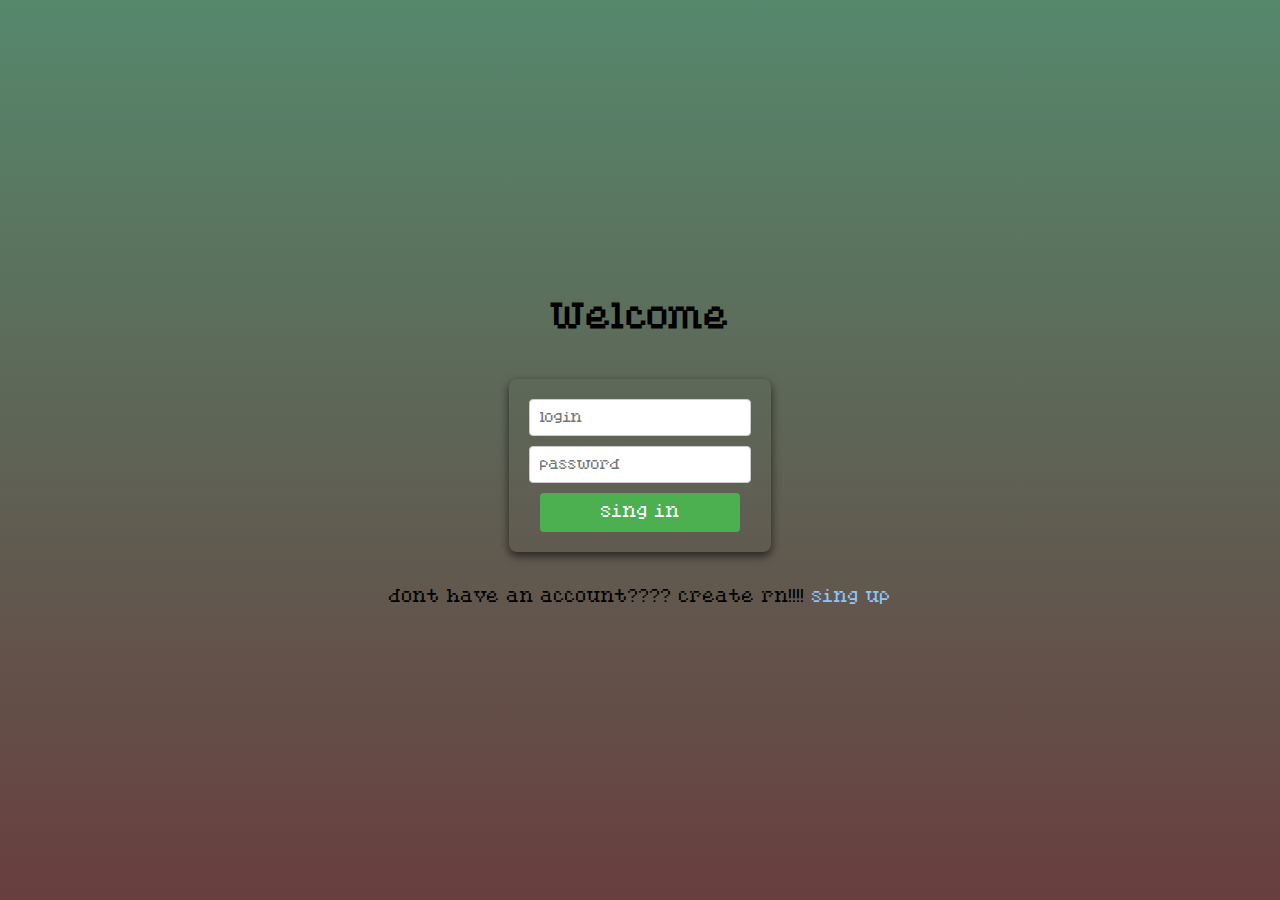
<file: static/index.html>
<!DOCTYPE html>
<html lang="en">
<head>
    <meta charset="UTF-8">
    <meta name="viewport" content="width=device-width, initial-scale=1.0">
    <title>Welcome</title>
    <link rel="stylesheet" href="styles.css">
</head>
<body>
    <div class="welcome">
        <h1>Welcome</h1>
    </div>
    
    <div class="login-container">
        <form method="POST" action="/home">
            <input type="text" id="username" placeholder="login" required>
            <input type="password" id="password" placeholder="password" required>
            <button type="submit">sing in</button>
        </form>
    </div>

    <div class="registration-link">
        <p>dont have an account???? create rn!!!! <a href="/register">sing up</a></p>
    </div>
</body>
</html>
</file>
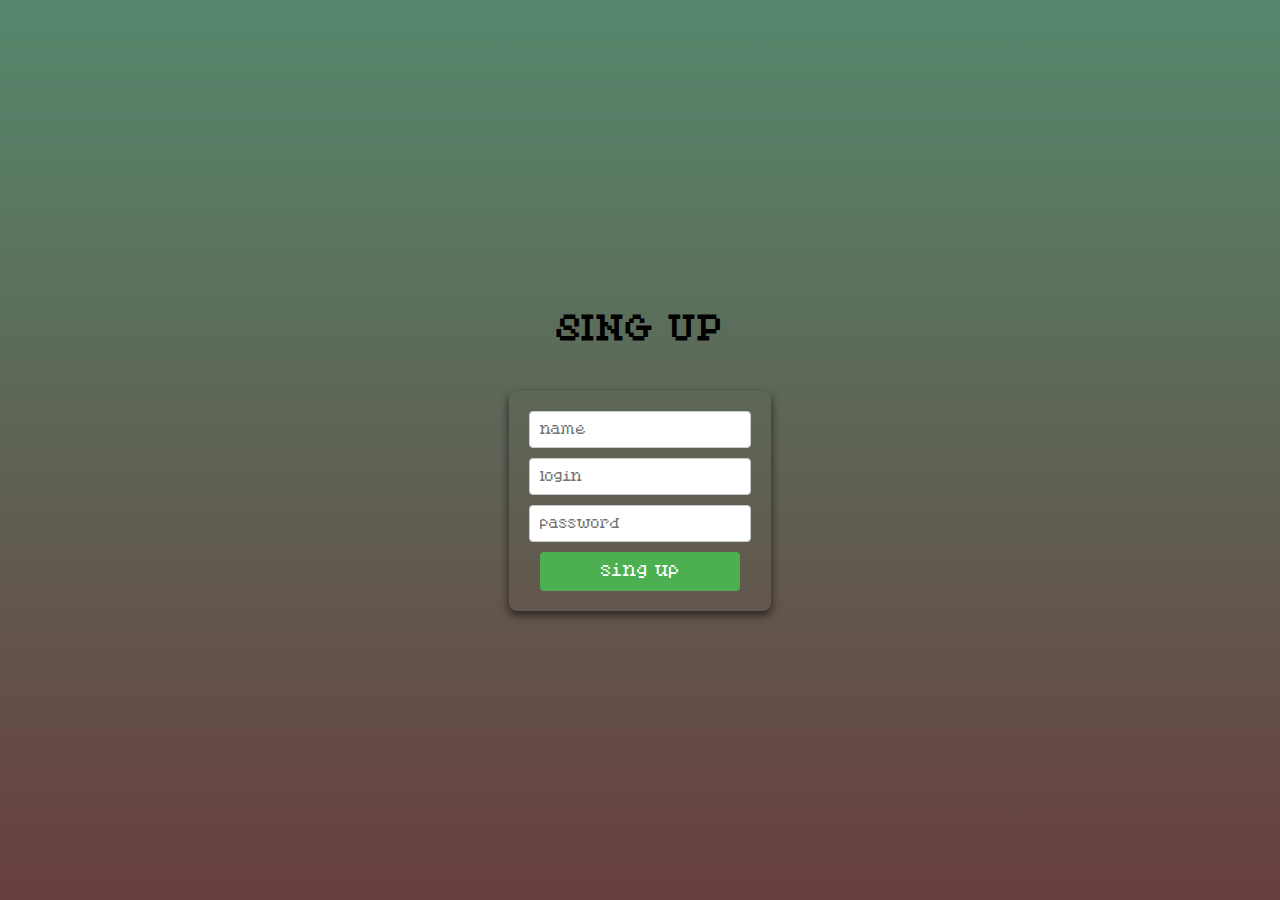
<file: static/register.html>
<!DOCTYPE html>
<html lang="en">
<head>
    <meta charset="UTF-8">
    <meta name="viewport" content="width=device-width, initial-scale=1.0">
    <link rel="stylesheet" href="styles.css">
    <title>sing up</title>
</head>
<body>
    <div class="welcome">
        <h1>SING UP</h1>
    </div>
    <div class="login-container">
        
        <form method="POST" action="/home">
            <input type="text" id="name" placeholder="name" required>
            <input type="text" id="username" placeholder="login" required>
            <input type="password" id="password" placeholder="password" required>
            <button type="submit">sing up</button>
        </form>
    </div>
</body>
</html>
</file>
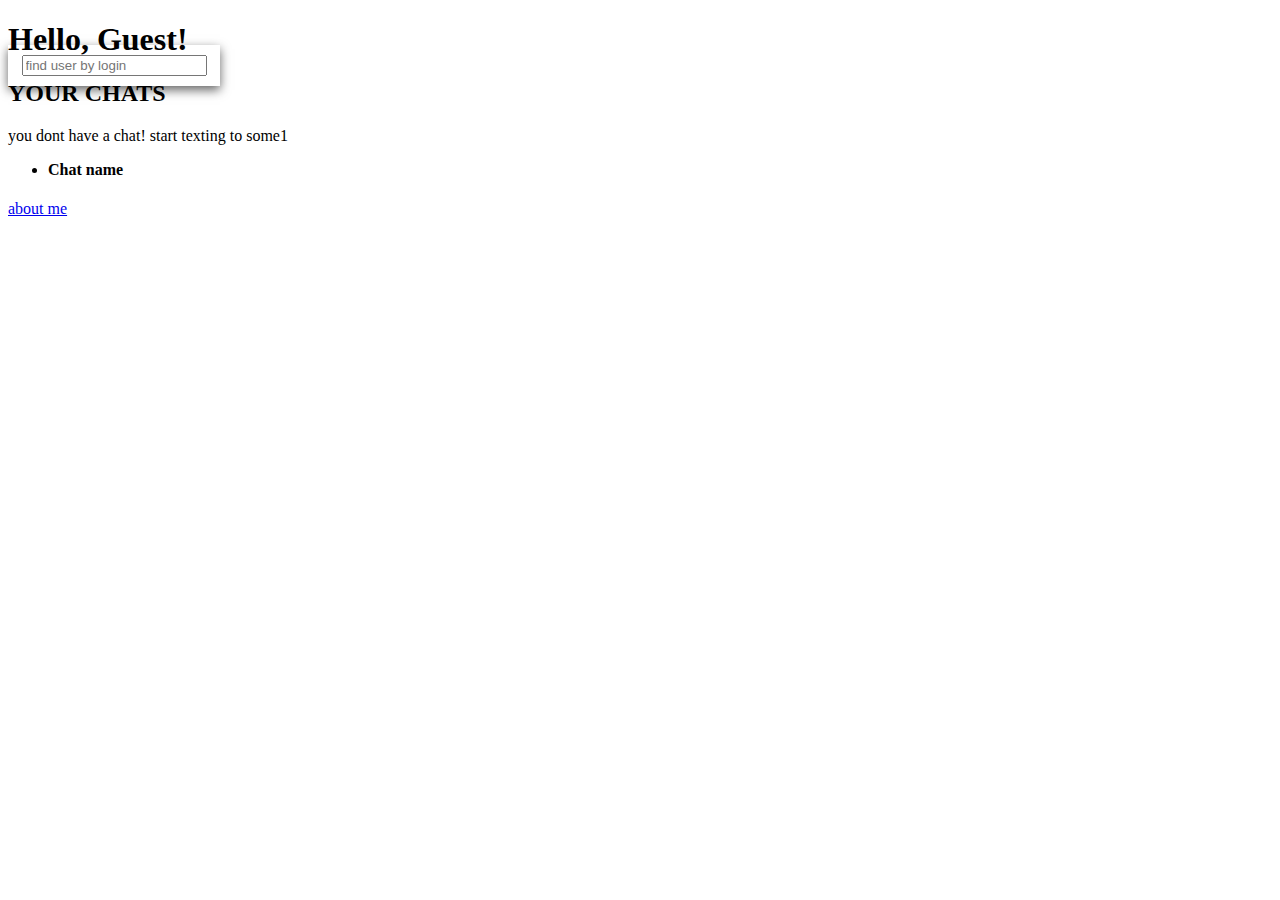
<file: src/main/resources/templates/home.html>
<!DOCTYPE html>
<html xmlns:th="http://www.thymeleaf.org">
<head>
    <meta charset="UTF-8">
    <title>YOUR CHATS</title>
    <link rel="stylesheet" th:href="@{/styles.css}">
</head>
<style>
    form {
        position: absolute;
        justify-content: center;
        top: 5%;
        font-family: 'geekFont', sans-serif;
        display: flex;
        width: 15%;
        padding: 10px;
        box-shadow: 0 4px 10px rgba(0, 0, 0, 0.61);
    }
</style>
<body>
<div class="login-container">
<form method="post" th:action="user">
    <input name = "login" type="text" id="name" placeholder="find user by login" required>
</form>
    </div>
<h1>Hello,
    <span th:text="${name}">Guest</span>!
</h1>


<h2>YOUR CHATS</h2>

<div th:if="${#lists.isEmpty(chats)}">
    <p>you dont have a chat! start texting to some1</p>
</div>

<ul th:if="${!#lists.isEmpty(chats)}">
     <li th:each="chat : ${chats}">
            <a th:href="@{/chats/{id}(id=${chat.id})}">
                <strong th:text="${chat.name}">Chat name</strong><br>
            </a>
        </li>
    </ul>
<h4></h4><a href="profile">about me</a></h4>
    </body>
    </html>
</file>
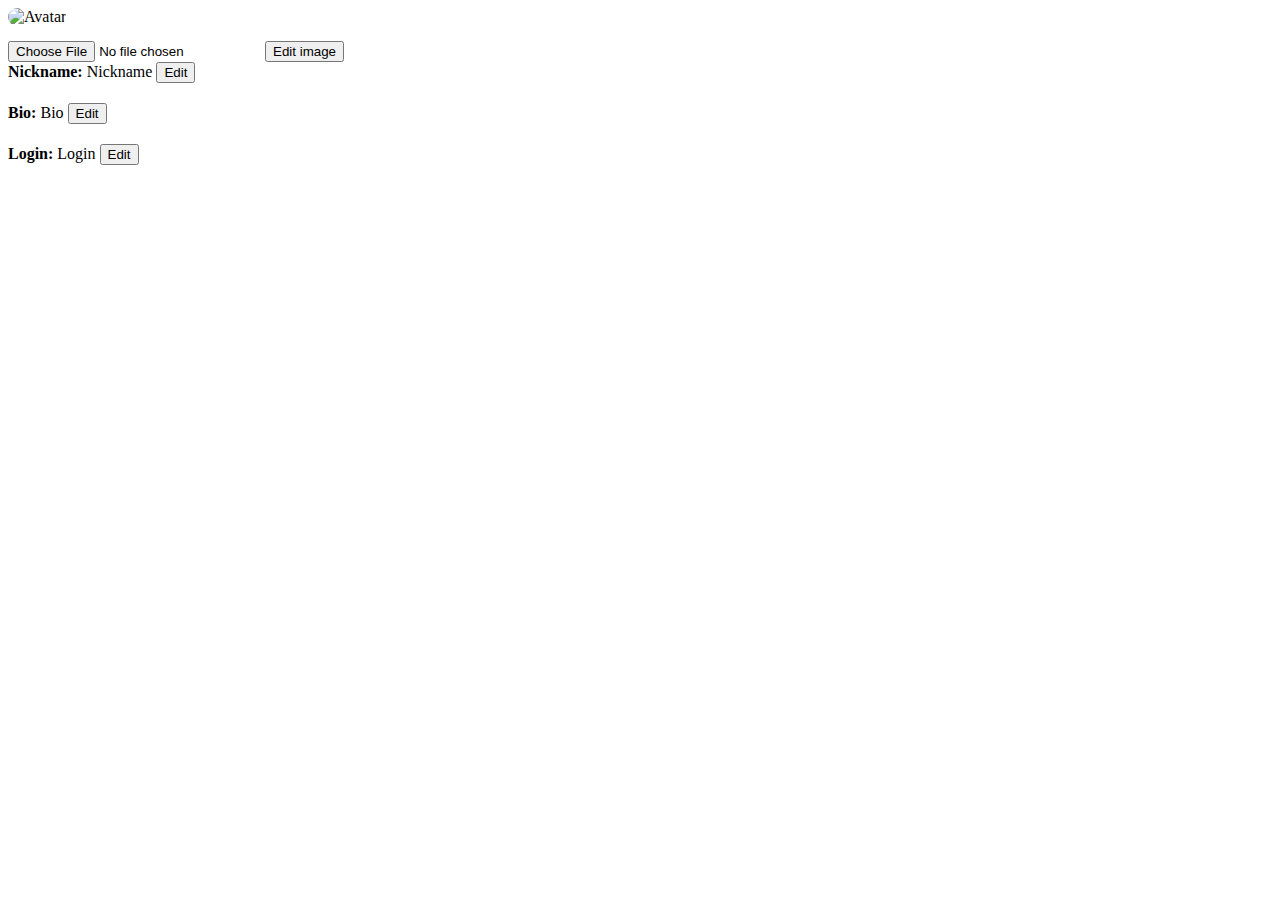
<file: src/main/resources/templates/profile.html>
<!DOCTYPE html>
<html lang="ru">
<head>
    <meta charset="UTF-8">
    <meta name="viewport" content="width=device-width, initial-scale=1.0">
    <title>Профиль</title>
    <link rel="stylesheet" th:href="@{/styles.css}">
    <style>
        .field-block {
            margin-bottom: 20px;
        }
        .edit-form {
            display: none;
            margin-top: 10px;
        }
    </style>
</head>
<body>
<div class="login-container">
    <div class="avatar-block">
        <img th:src="${avatar}" alt="Avatar" class="avatar-img" onerror="this.src='/default-avatar.png'" style="width: 20%; height: auto; border-radius: 10px;">
        <form th:action="@{/profile/updateAvatar}" method="post" enctype="multipart/form-data" style="margin-top: 15px;">
            <input type="file" name="file" accept="image/*" required>
            <button type="submit">Edit image</button>
        </form>
    </div>
    <div class="field-block">
        <span><strong>Nickname:</strong></span>
        <span th:text="${name}" id="nameDisplay">Nickname</span>
        <button type="button" onclick="toggleForm('name')">Edit</button>

        <form th:action="@{/profile/updateName}" method="post" class="edit-form" id="nameForm">
            <input type="text" name="name" th:value="${name}" required>
            <button type="submit">Save</button>
        </form>
    </div>

    <div class="field-block">
        <span><strong>Bio:</strong></span>
        <span th:text="${bio}" id="bioDisplay">Bio</span>
        <button type="button" onclick="toggleForm('bio')">Edit</button>

        <form th:action="@{/profile/updateBio}" method="post" class="edit-form" id="bioForm">
            <input type="text" name="bio" th:value="${bio}" required>
            <button type="submit">Save</button>
        </form>
    </div>

    <div class="field-block">
        <span><strong>Login:</strong></span>
        <span th:text="${login}" id="loginDisplay">Login</span>
        <button type="button" onclick="toggleForm('login')">Edit</button>

        <form th:action="@{/profile/updateLogin}" method="post" class="edit-form" id="loginForm">
            <input type="text" name="login" th:value="${login}" required>
            <button type="submit">Save</button>
        </form>
    </div>

</div>

<script>
    function toggleForm(field) {
        const form = document.getElementById(field + 'Form');
        form.style.display = form.style.display === 'block' ? 'none' : 'block';
    }
</script>
</body>
</html>
</file>
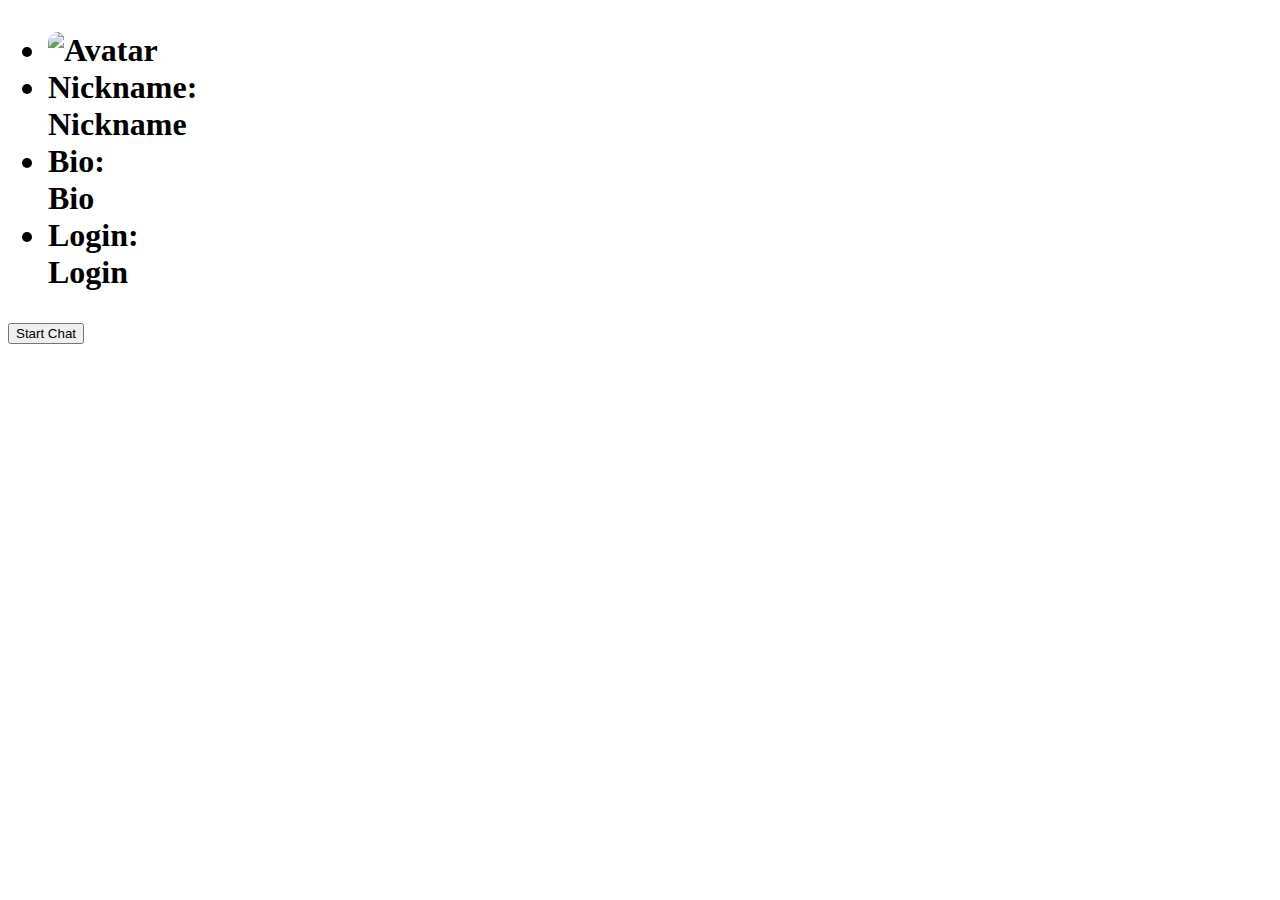
<file: src/main/resources/templates/user.html>
<!DOCTYPE html>
<html xmlns:th="http://www.thymeleaf.org">
<head>
    <meta charset="UTF-8">
    <title>"${name}"</title>
    <link rel="stylesheet" th:href="@{/styles.css}">
</head>

<body>
<div class="login-container">
<h1>
    <ul>
   <li> <img th:src="${avatar}" alt="Avatar" class="avatar-img" onerror="this.src='/default-avatar.png'" style="width: 20%; height: auto; border-radius: 10px;"></li>
        <li>    <span><strong>Nickname:</strong></span></li>
        <span th:text="${name}" id="nameDisplay">Nickname</span>
        <li>   <span><strong>Bio:</strong></span></li>
        <span th:text="${bio}" id="bioDisplay">Bio</span>
        <li>   <span><strong>Login:</strong></span></li>
           <span th:text="${login}" id="loginDisplay">Login</span>
    </ul>
</h1>
</div>
    <div class="login-container">
<h6>
    <form th:action="chat" method="post">
        <input type="hidden" name="login" th:value="${login}" />
        <button type="submit">Start Chat</button>
    </form>
</h6>

    </body>
    </html>
</file>
<file: static/styles.css>
@font-face {
    font-family: 'geekFont'; /* Произвольное имя для вашего шрифта */
    src: url('PixelatedEleganceRegular-ovyAA.ttf') format('truetype');
    font-weight: normal; /* Нормальное начертание (обычный) */
    font-style: normal;  /* Нормальный стиль (не курсив) */
  }
body {
    font-family: 'geekFont', sans-serif;
    display: flex;
    justify-content: center;
    align-items: center;
    flex-direction: column;
    background: linear-gradient(180deg,
            rgb(85, 136, 108) 0%,
            rgb(104, 62, 62) 100%);
    margin: 0;
    height: 100vh;
}

.welcome {
    margin-bottom: 20px;
}

/* Формы и кнопки */
form {
    font-family: 'geekFont', sans-serif;
    display: flex;
    align-items: center;
    flex-direction: column;
    padding: 20px;
    border-radius: 8px;
    box-shadow: 0 4px 10px rgba(0, 0, 0, 0.61);
}

.login-container input {
    font-family: 'geekFont', sans-serif;
    margin-bottom: 10px;
    padding: 10px;
    width: 200px;
    border: 1px solid #ccc;
    border-radius: 4px;
}

.login-container button {
    font-family: 'geekFont', sans-serif;
    padding: 10px;
    width: 200px;
    border: none;
    background-color: #4CAF50;
    color: white;
    font-size: 16px;
    border-radius: 4px;
    cursor: pointer;
}

.login-container button:hover {
    background-color: #45a049;
}

/* Ссылки на регистрацию */
.registration-link {
    margin-top: 20px;
}

.registration-link a {
    color: #8ec5ff;
    text-decoration: none;
}

.registration-link a:hover {
    text-decoration: underline;
}
</file>
